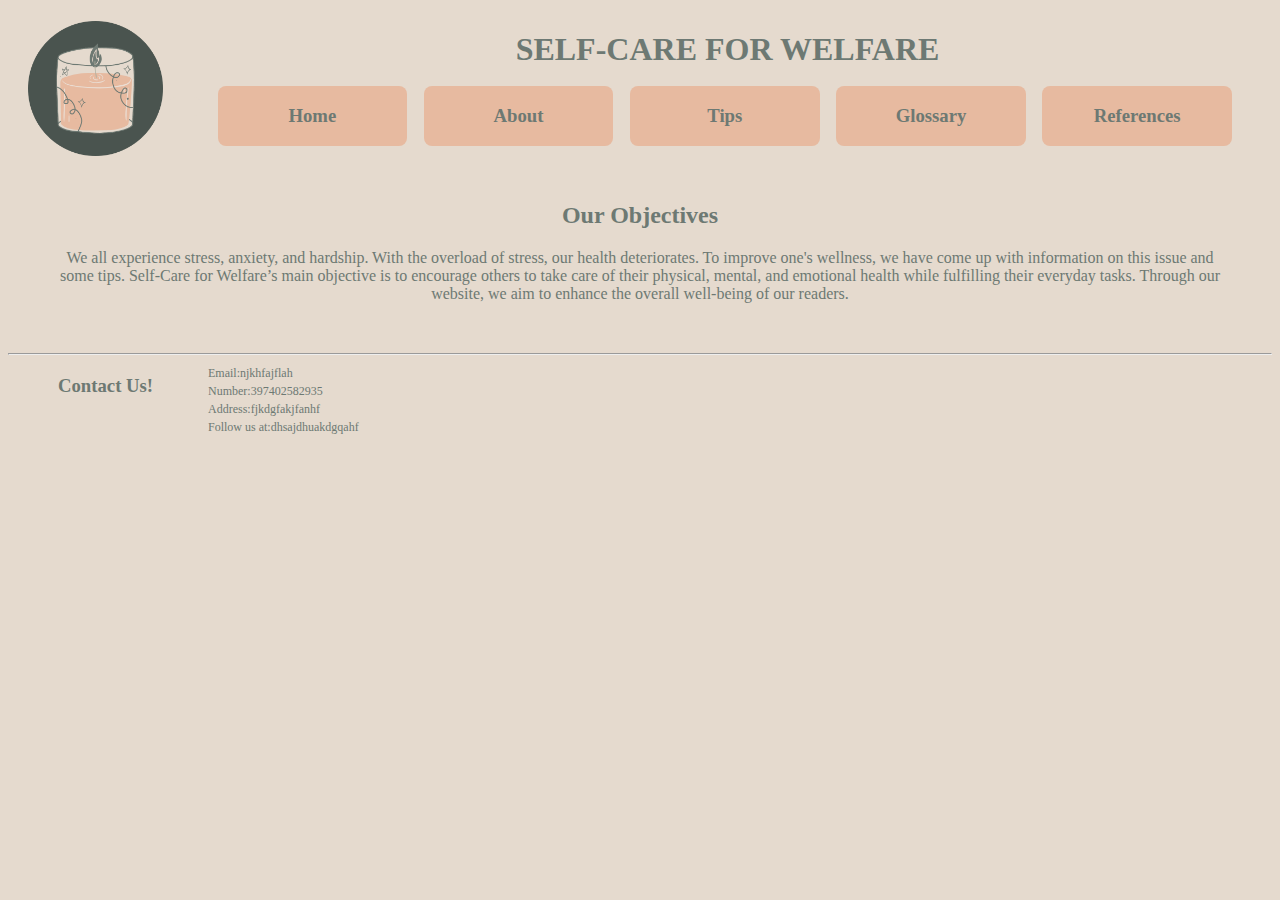
<file: 2QProjMagnesiumDelosReyes/htdocs/index.html>
<!DOCTYPE html>
<html>

	<head>
	
		<title>Self-Care for Welfare</title>
		
		<meta charset="UTF-8">
		<meta name="author" content="Raine Saiya P. Delos Reyes">
		<meta name="keywords" content="HTML, CSS, JavaScript">
		<meta name="revised" content="08-01-2021">

		<link rel="icon" href="../images/icon.png" type="image/gif">
		<link rel="stylesheet" href="../css/scfw.css" type="text/css">
		
	</head>

	<body>
		
		<header>
			<div class="header">
				<img src="../images/icon.png" alt="Logo"/>
				<h1>SELF-CARE FOR WELFARE</h1>
			</div>

			<div class="invi-b">
				<h3> </h3>
			</div>
			
			<div class="button">
				<a href="index.html" class="link-b"><h3>Home</h3></a>
			</div>
			<div class="button">
				<a href="about.html" class="link-b"><h3>About</h3></a>
			</div>
			<div class="button">
				<a href="tips.html" class="link-b"><h3>Tips</h3></a>
			</div>
			<div class="button">
				<a href="glossary.html" class="link-b"><h3>Glossary</h3></a>
			</div>
			<div class="button">
				<a href="references.html" class="link-b"><h3>References</h3></a>
			</div>
		</header>
		
		<div class="objectives">
			<h2>Our Objectives</h2>
			<p>We all experience stress, anxiety, and hardship. With the overload of stress, our health
			deteriorates. To improve one's wellness, we have come up with information on this issue and
			some tips. Self-Care for Welfare’s main objective is to encourage others to take care of their
			physical, mental, and emotional health while fulfilling their everyday tasks. Through our
			website, we aim to enhance the overall well-being of our readers.</p>
		</div>
		
        <div class="pic-ctn">
			<img src="../images/book.jpg" alt="Books" width="450px" height="300px">
			<img src="../images/sleep.jpg" alt="Sleep" width="450px" height="300px">
			<img src="../images/beach.jpg" alt="Beach" width="450px" height="300px">
			<img src="../images/exercise.jpg" alt="Jogging" width="450px" height="300px">
		</div>
		
		<hr style="background-color: #b2b2a2">
		
		<footer class="footer">
			<div><span class="contact"><h3>Contact Us!</h3></span>
			<span class="contact-info">
				Email:njkhfajflah<br>
				Number:397402582935<br>
				Address:fjkdgfakjfanhf<br>
				Follow us at:dhsajdhuakdgqahf<br>
			</span>
			</div>
		</footer>
		
	</body>
	
</html>
</file>
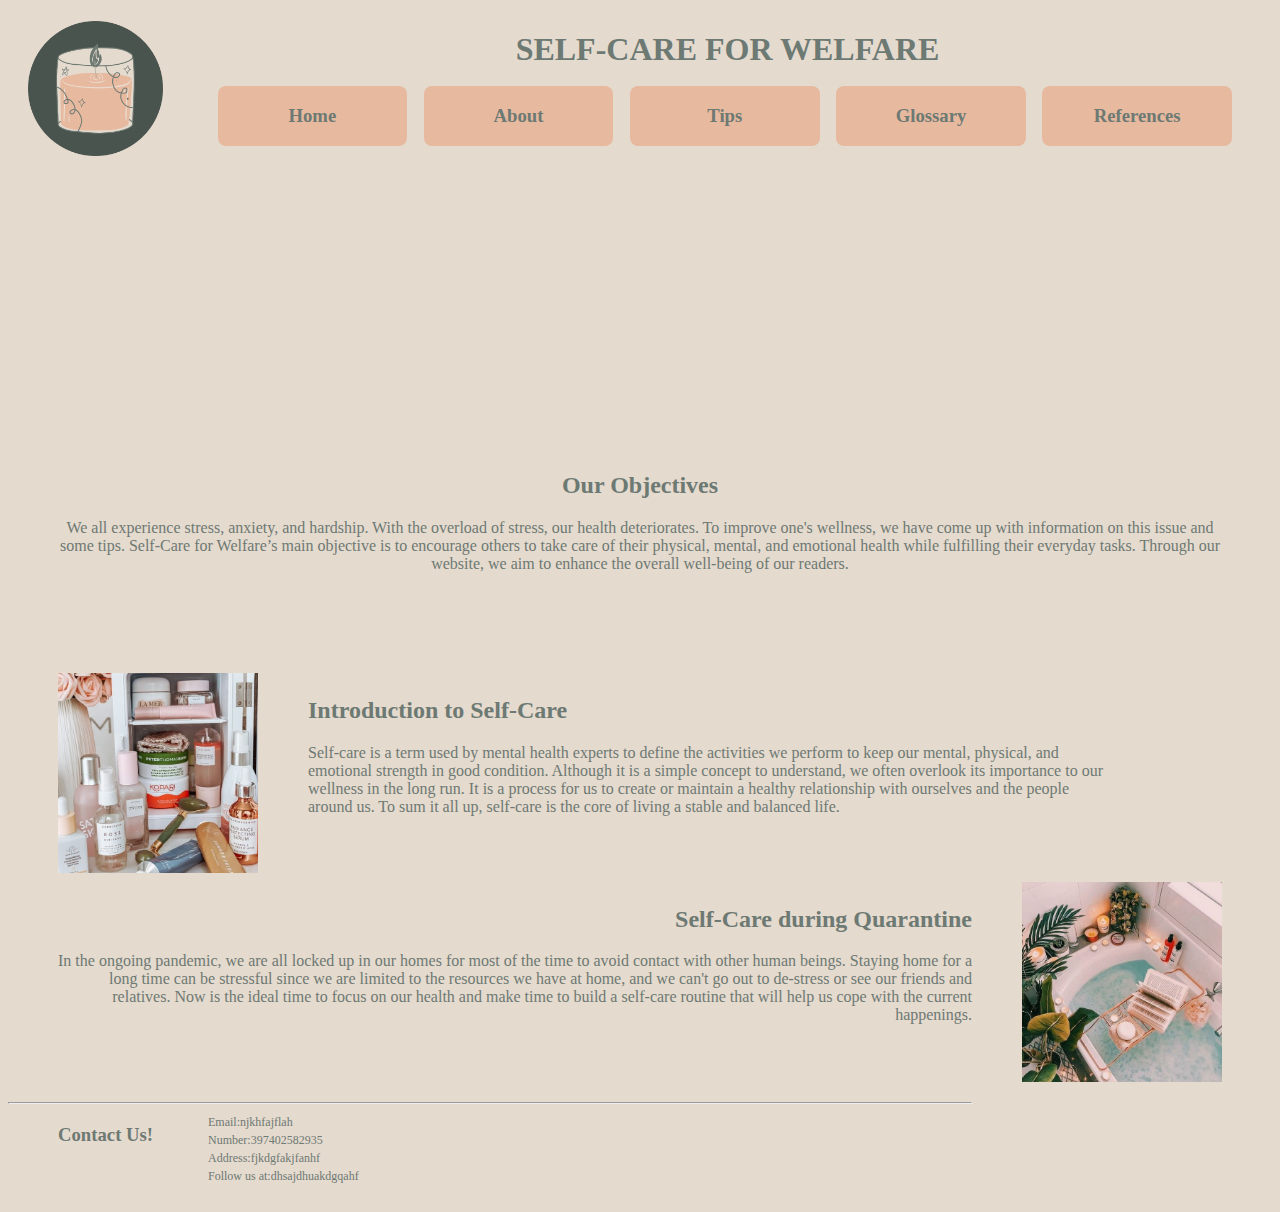
<file: 2QProjMagnesiumDelosReyes/htdocs/about.html>
<!DOCTYPE html>
<html>

	<head>
	
		<title>Self-Care for Welfare | About</title>
		
		<meta charset="UTF-8">
		<meta name="author" content="Raine Saiya P. Delos Reyes">
		<meta name="keywords" content="HTML, CSS, JavaScript">
		<meta name="revised" content="08-01-2021">

		<link rel="icon" href="../images/icon.png" type="image/gif">
		<link rel="stylesheet" href="../css/scfw.css" type="text/css">
		
	</head>

	<body>
		
		<header>
			<div class="header">
				<img src="../images/icon.png" alt="Logo"/>
				<h1>SELF-CARE FOR WELFARE</h1>
			</div>

			<div class="invi-b">
				<h3> </h3>
			</div>
			
			<div class="button">
				<a href="index.html" class="link-b"><h3>Home</h3></a>
			</div>
			<div class="button">
				<a href="about.html" class="link-b"><h3>About</h3></a>
			</div>
			<div class="button">
				<a href="tips.html" class="link-b"><h3>Tips</h3></a>
			</div>
			<div class="button">
				<a href="glossary.html" class="link-b"><h3>Glossary</h3></a>
			</div>
			<div class="button">
				<a href="references.html" class="link-b"><h3>References</h3></a>
			</div>
		</header>
		
		<div class="pic-ctn">
			<img src="../images/book.jpg" alt="Books" width="450px" height="300px">
			<img src="../images/sleep.jpg" alt="Sleep" width="450px" height="300px">
			<img src="../images/beach.jpg" alt="Beach" width="450px" height="300px">
			<img src="../images/exercise.jpg" alt="Jogging" width="450px" height="300px">
		</div>
		
		<br><br><br><br><br><br><br><br><br><br><br><br><br><br><br>
		
		<div class="objectives">
			<h2>Our Objectives</h2>
			<p>We all experience stress, anxiety, and hardship. With the overload of stress, our health
			deteriorates. To improve one's wellness, we have come up with information on this issue and
			some tips. Self-Care for Welfare’s main objective is to encourage others to take care of their
			physical, mental, and emotional health while fulfilling their everyday tasks. Through our
			website, we aim to enhance the overall well-being of our readers.</p>
		</div>
		
		<div>
			<span><img src="../images/skincare.jpg" alt="Skin Care" class="intro-img"></span>
			<span><br><br><br>
				<h2>Introduction to Self-Care</h2>
				<p class="intro">Self-care is a term used by mental health experts to define the activities we perform to 
				keep our mental, physical, and emotional strength in good condition. Although it is a simple 
				concept to understand, we often overlook its importance to our wellness in the long run. It 
				is a process for us to create or maintain a healthy relationship with ourselves and the people 
				around us. To sum it all up, self-care is the core of living a stable and balanced life.</p>
			</span>
		</div>
		
		<div>
			<span><img src="../images/bath.jpg" alt="Bath" class="qtine-img"></span>
			<span align="right"><br><br><br>
				<h2>Self-Care during Quarantine</h2>
				<p class="qtine">In the ongoing pandemic, we are all locked up in our homes for most of the time to avoid 
				contact with other human beings. Staying home for a long time can be stressful since we are limited 
				to the resources we have at home, and we can't go out to de-stress or see our friends and relatives. 
				Now is the ideal time to focus on our health and make time to build a self-care routine that will 
				help us cope with the current happenings.</p><br><br><br>
			</span>
		</div>
		
		<hr style="background-color: #b2b2a2">
		
		<footer>
			<div><span class="contact"><h3>Contact Us!</h3></span>
			<span class="contact-info">
				Email:njkhfajflah<br>
				Number:397402582935<br>
				Address:fjkdgfakjfanhf<br>
				Follow us at:dhsajdhuakdgqahf<br>
			</span>
			</div>
		</footer>
		
	</body>
	
</html>
</file>
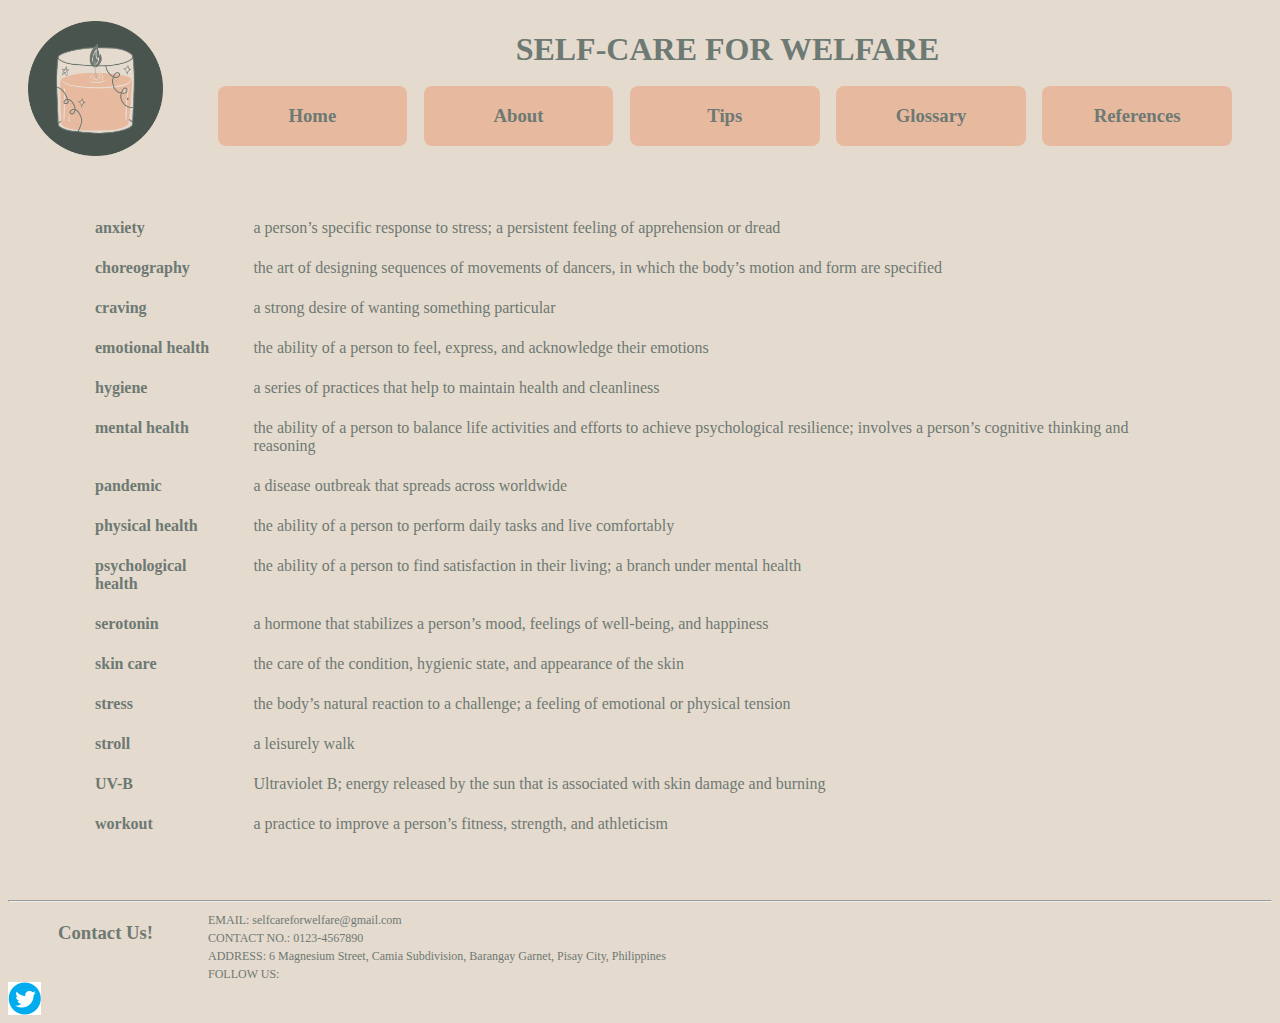
<file: 2QProjMagnesiumDelosReyes/htdocs/glossary.html>
<!DOCTYPE html>
<html>

	<head>
	
		<title>Self-Care for Welfare | Glossary</title>
		
		<meta charset="UTF-8">
		<meta name="author" content="Raine Saiya P. Delos Reyes">
		<meta name="keywords" content="HTML, CSS, JavaScript">
		<meta name="revised" content="08-01-2021">

		<link rel="icon" href="../images/icon.png" type="image/gif">
		<link rel="stylesheet" href="../css/scfw.css" type="text/css">
		
	</head>

	<body>
		
		<header>
			<div class="header">
				<img src="../images/icon.png" alt="Logo"/>
				<h1>SELF-CARE FOR WELFARE</h1>
			</div>
		</header>
		
		<nav>
			<div class="invi-b">
				<h3> </h3>
			</div>
			
			<div class="button">
				<a href="index.html" class="link-b"><h3>Home</h3></a>
			</div>
			<div class="button">
				<a href="about.html" class="link-b"><h3>About</h3></a>
			</div>
			<div class="button">
				<a href="tips.html" class="link-b"><h3>Tips</h3></a>
			</div>
			<div class="button">
				<a href="glossary.html" class="link-b"><h3>Glossary</h3></a>
			</div>
			<div class="button">
				<a href="references.html" class="link-b"><h3>References</h3></a>
			</div>
		</nav>
		
		<div id="glossary">
			<table>
				<!--tr class="gl-header">
					<th width="200px"><h2>WORD</h2></th>
					<th><h2>DEFINITION</h2></th>
				</tr-->
				
				<tr>
					<span class="gl-data" width="200px">
						<td><b>anxiety</b></td>
						<td>a person’s specific response to stress; a persistent feeling of apprehension or dread</td>
					</span>
				</tr>
				
				<tr>
					<span class="gl-data">
						<td><b>choreography</b></td>
						<td>the art of designing sequences of movements of dancers, in which the body’s motion and form are specified</td>
					</span>
				</tr>
				
				<tr>
					<span class="gl-data">
						<td><b>craving</b></td>
						<td>a strong desire of wanting something particular</td>
					</span>
				</tr>
				
				<tr>
					<span class="gl-data">
						<td><b>emotional health</b></td>
						<td>the ability of a person to feel, express, and acknowledge their emotions</td>
					</span>
				</tr>
				
				<tr>
					<span class="gl-data">
						<td><b>hygiene</b></td>
						<td>a series of practices that help to maintain health and cleanliness</td>
					</span>
				</tr>
				
				<tr>
					<span class="gl-data">
						<td><b>mental health</b></td>
						<td>the ability of a person to balance life activities and efforts to achieve psychological resilience; involves a person’s cognitive thinking and reasoning</td>
					</span>
				</tr>
				
				<tr>
					<span class="gl-data">
						<td><b>pandemic</b></td>
						<td>a disease outbreak that spreads across worldwide</td>
					</span>
				</tr>
				
				<tr>
					<span class="gl-data">
						<td><b>physical health</b></td>
						<td>the ability of a person to perform daily tasks and live comfortably</td>
					</span>
				</tr>
				
				<tr>
					<span class="gl-data">
						<td><b>psychological health</b></td>
						<td>the ability of a person to find satisfaction in their living; a branch under mental health</td>
					</span>
				</tr>
				
				<tr>
					<span class="gl-data">
						<td><b>serotonin</b></td>
						<td>a hormone that stabilizes a person’s mood, feelings of well-being, and happiness</td>
					</span>
				</tr>
				
				<tr>
					<span class="gl-data">
						<td><b>skin care</b></td>
						<td>the care of the condition, hygienic state, and appearance of the skin</td>
					</span>
				</tr>
				
				<tr>
					<span class="gl-data">
						<td><b>stress</b></td>
						<td>the body’s natural reaction to a challenge; a feeling of emotional or physical tension</td>
					</span>
				</tr>
				
				<tr>
					<span class="gl-data">
						<td><b>stroll</b></td>
						<td>a leisurely walk</td>
					</span>
				</tr>
				
				<tr>
					<span class="gl-data">
						<td><b>UV-B</b></td>
						<td>Ultraviolet B; energy released by the sun that is associated with skin damage and burning</td>
					</span>
				</tr>
				
				<tr>
					<span class="gl-data">
						<td><b><a name="workout">workout</a></b></td>
						<td>a practice to improve a person’s fitness, strength, and athleticism</td>
					</span>
				</tr>
			</table>
		</div>
		
		<hr style="background-color: #b2b2a2">
		
		<footer>
			<div>
				<span class="contact"><h3>Contact Us!</h3></span>
				<span class="contact-info">
					EMAIL: selfcareforwelfare@gmail.com<br>
					CONTACT NO.: 0123-4567890<br>
					ADDRESS: 6 Magnesium Street, Camia Subdivision, Barangay Garnet, Pisay City, Philippines<br>
					FOLLOW US: 
					<a href="https://twitter.com/home"><div class="sprite"></div></a> 
				</span>
			</div>
		</footer>
		
	</body>
	
</html>
</file>
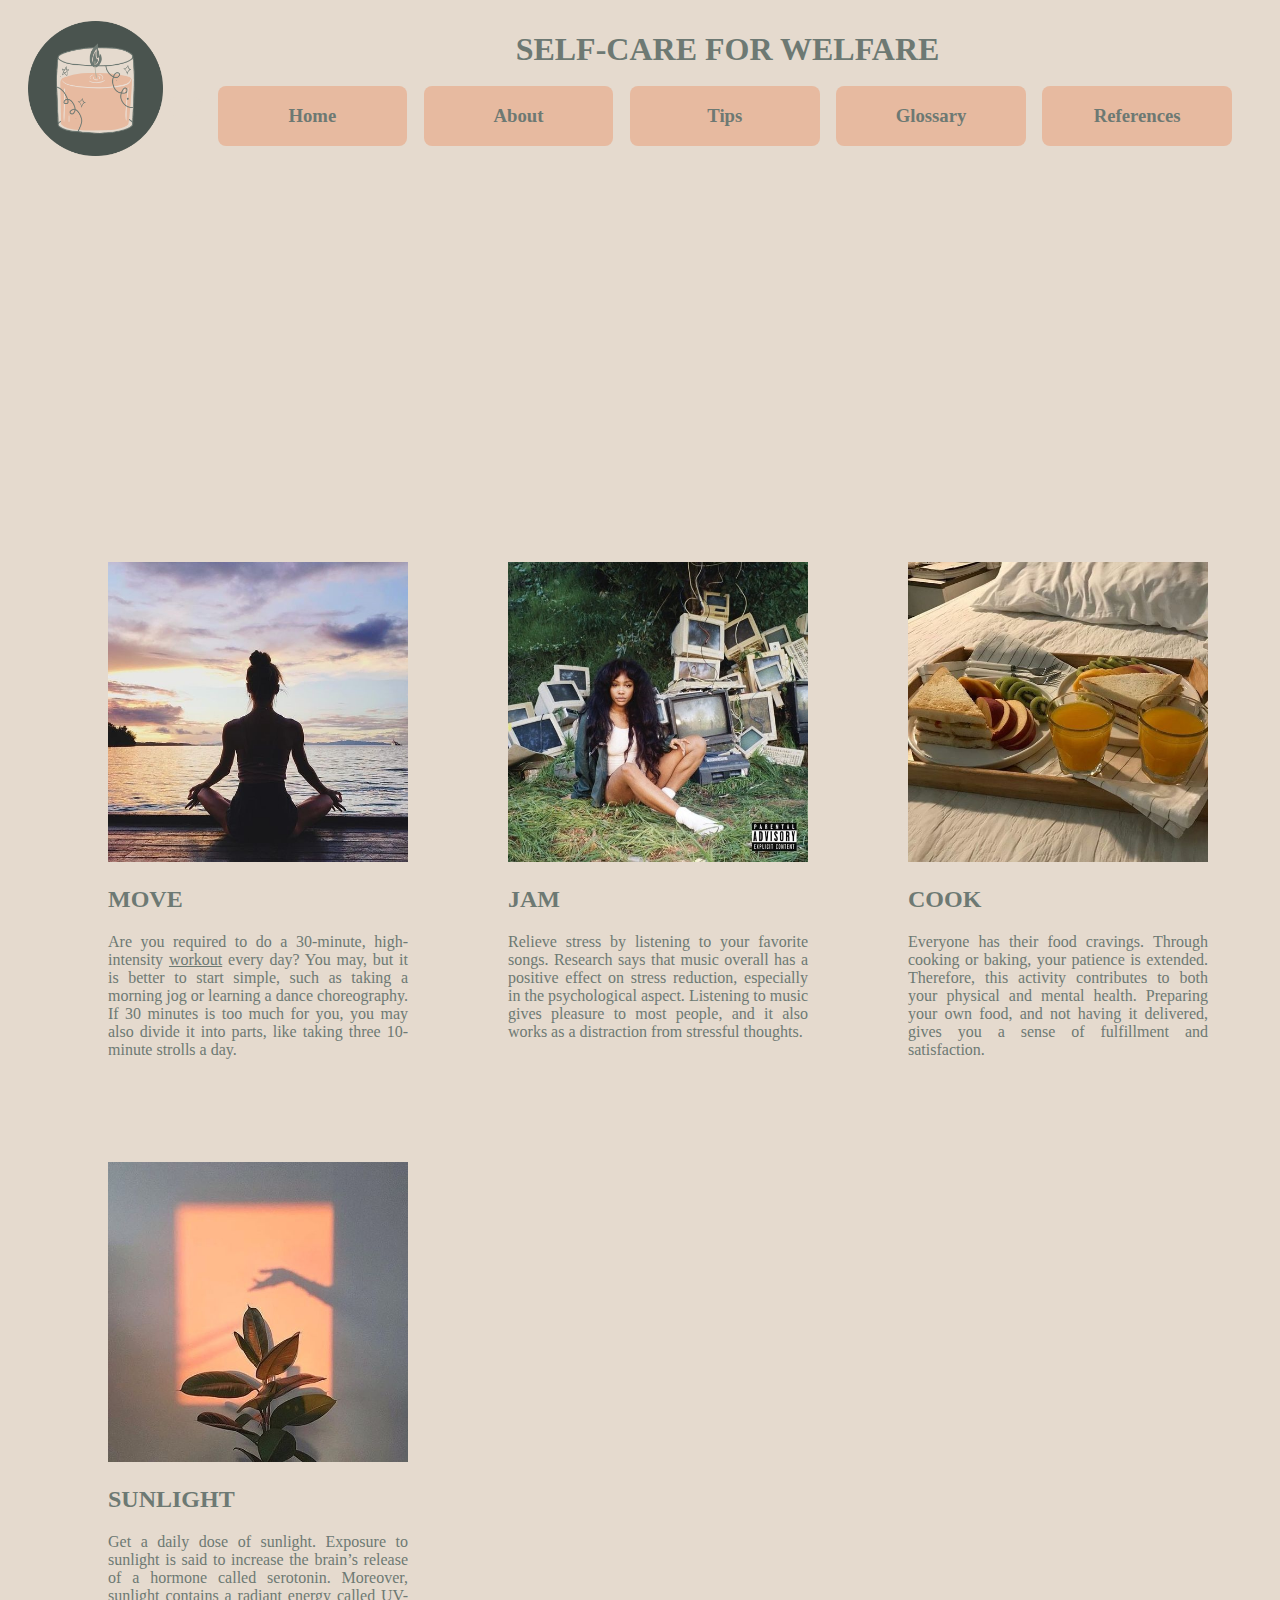
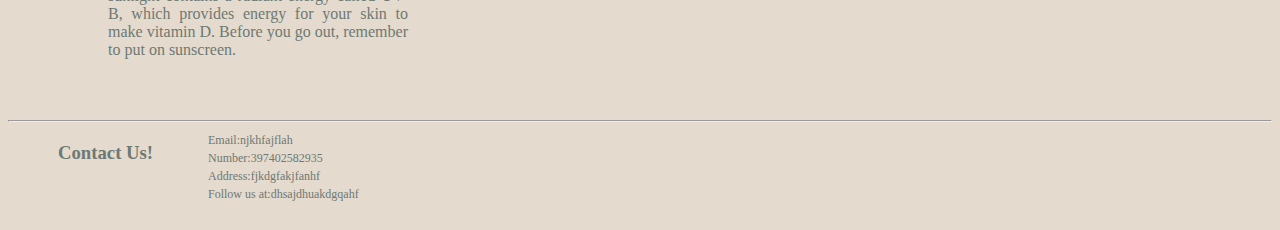
<file: 2QProjMagnesiumDelosReyes/htdocs/index(1).html>
<!DOCTYPE html>
<html>

	<head>
	
		<title>Self-Care for Welfare</title>
		
		<meta charset="UTF-8">
		<meta name="author" content="Raine Saiya P. Delos Reyes">
		<meta name="keywords" content="HTML, CSS, JavaScript">
		<meta name="revised" content="08-01-2021">

		<link rel="icon" href="../images/icon.png" type="image/gif">
		<link rel="stylesheet" href="../css/scfw.css" type="text/css">
		
	</head>

	<body>
		
		<header>
			<div class="header">
				<img src="../images/icon.png" alt="Logo"/>
				<h1>SELF-CARE FOR WELFARE</h1>
			</div>

			<div class="invi-b">
				<h3> </h3>
			</div>
			
			<div class="button">
				<a href="index(1).html" class="link-b"><h3>Home</h3></a>
			</div>
			<div class="button">
				<a href="about.html" class="link-b"><h3>About</h3></a>
			</div>
			<div class="button">
				<a href="tips.html" class="link-b"><h3>Tips</h3></a>
			</div>
			<div class="button">
				<a href="glossary.html" class="link-b"><h3>Glossary</h3></a>
			</div>
			<div class="button">
				<a href="references.html" class="link-b"><h3>References</h3></a>
			</div>
		</header>
		
        <div class="pic-ctn">
			<img src="../images/book.jpg" alt="Books" width="450px" height="300px">
			<img src="../images/sleep.jpg" alt="Sleep" width="450px" height="300px">
			<img src="../images/beach.jpg" alt="Beach" width="450px" height="300px">
			<img src="../images/exercise.jpg" alt="Jogging" width="450px" height="300px">
		</div>
		
		<br><br><br><br><br><br><br><br><br><br><br><br><br><br><br><br><br><br><br><br>
		
		<div id="">
            <div class="tiles">
                <img src="../images/yoga.jpg" alt="Yoga" width="300px" height="300px">
                <a href="tips.html" class="title-link"><h2>MOVE</h2></a>
                <p class="tile-sum">Are you required to do a 30-minute, high-intensity <a href="glossary.html#workout">workout</a> every day? You may, but it is better to start simple, such as taking a morning jog or learning a dance choreography. If 30 minutes is too much for you, you may also divide it into parts, like taking three 10-minute strolls a day.</p>
            </div>
            <div class="tiles">
                <img src="../images/ctrl-sza.jpg" alt="Ctrl by SZA" width="300px" height="300px">
                <a href="tips.html" class="title-link"><h2>JAM</h2></a>
                <p class="tile-sum">Relieve stress by listening to your favorite songs. Research says that music overall has a positive effect on stress reduction, especially in the psychological aspect. Listening to music gives pleasure to most people, and it also works as a distraction from stressful thoughts.</p>
            </div>
            <div class="tiles">
                <img src="../images/breakfast.jpg" alt="Breakfast" width="300px" height="300px">
                <a href="tips.html" class="title-link"><h2>COOK</h2></a>
                <p class="tile-sum">Everyone has their food cravings. Through cooking or baking, your patience is extended. Therefore, this activity contributes to both your physical and mental health. Preparing your own food, and not having it delivered, gives you a sense of fulfillment and satisfaction.</p>
            </div>
			<div class="tiles">
                <img src="../images/sunlight.jpg" alt="Sunlight" width="300px" height="300px">
                <a href="tips.html" class="title-link"><h2>SUNLIGHT</h2></a>
                <p class="tile-sum">Get a daily dose of sunlight. Exposure to sunlight is said to increase the brain’s release of a hormone called serotonin. Moreover, sunlight contains a radiant energy called UV-B, which provides energy for your skin to make vitamin D. Before you go out, remember to put on sunscreen.</p>
            </div>
        </div>
			
		<div class="clear-float"></div>
		
		<footer>
			<hr style="background-color: #b2b2a2">
			<div><span class="contact"><h3>Contact Us!</h3></span>
			<span class="contact-info">
				Email:njkhfajflah<br>
				Number:397402582935<br>
				Address:fjkdgfakjfanhf<br>
				Follow us at:dhsajdhuakdgqahf<br>
			</span>
			</div>
		</footer>
		
	</body>
	
</html>
</file>
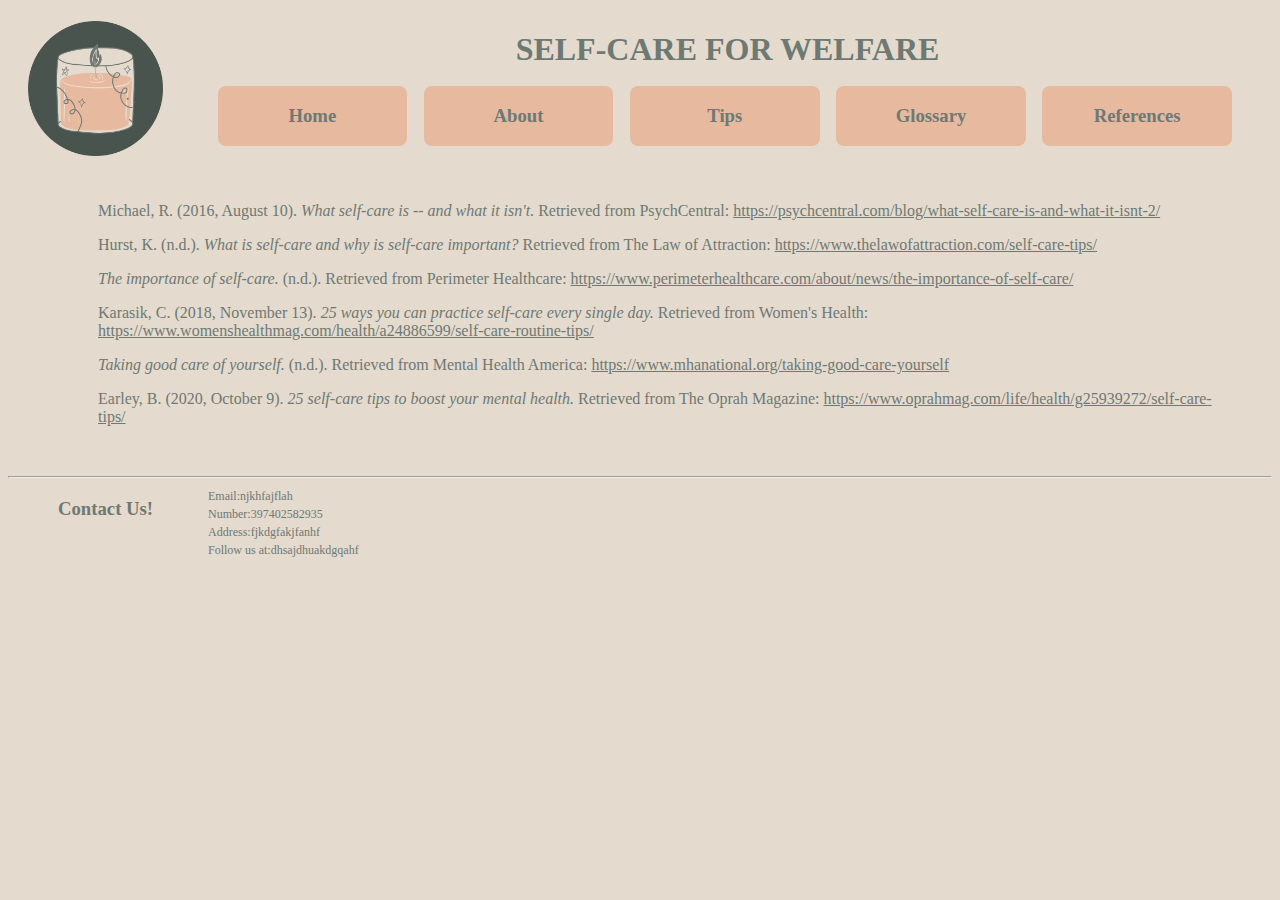
<file: 2QProjMagnesiumDelosReyes/htdocs/references.html>
<!DOCTYPE html>
<html>

	<head>
	
		<title>Self-Care for Welfare | References</title>
		
		<meta charset="UTF-8">
		<meta name="author" content="Raine Saiya P. Delos Reyes">
		<meta name="keywords" content="HTML, CSS, JavaScript">
		<meta name="revised" content="08-01-2021">

		<link rel="icon" href="../images/icon.png" type="image/gif">
		<link rel="stylesheet" href="../css/scfw.css" type="text/css">
		
	</head>

	<body>
		
		<header>
			<div class="header">
				<img src="../images/icon.png" alt="Logo"/>
				<h1>SELF-CARE FOR WELFARE</h1>
			</div>

			<div class="invi-b">
				<h3> </h3>
			</div>
			
			<div class="button">
				<a href="index.html" class="link-b"><h3>Home</h3></a>
			</div>
			<div class="button">
				<a href="about.html" class="link-b"><h3>About</h3></a>
			</div>
			<div class="button">
				<a href="tips.html" class="link-b"><h3>Tips</h3></a>
			</div>
			<div class="button">
				<a href="glossary.html" class="link-b"><h3>Glossary</h3></a>
			</div>
			<div class="button">
				<a href="references.html" class="link-b"><h3>References</h3></a>
			</div>
		</header>
		
		<div> 
			<ul class="links">	
				<li><p>
					Michael, R. (2016, August 10). <i>What self-care is -- and what it isn't.</i> Retrieved from PsychCentral: 
					<a href="https://psychcentral.com/blog/what-self-care-is-and-what-it-isnt-2/">https://psychcentral.com/blog/what-self-care-is-and-what-it-isnt-2/</a>
				</p></li>
				
				<li><p>
					Hurst, K. (n.d.). <i>What is self-care and why is self-care important?</i> Retrieved from The Law of Attraction: 
					<a href="https://www.thelawofattraction.com/self-care-tips/">https://www.thelawofattraction.com/self-care-tips/</a>
				</p></li>
				
				<li><p>
					<i>The importance of self-care.</i> (n.d.). Retrieved from Perimeter Healthcare: 
					<a href="https://www.perimeterhealthcare.com/about/news/the-importance-of-self-care/">https://www.perimeterhealthcare.com/about/news/the-importance-of-self-care/</a>
				</p></li>
				
				<li><p>
					Karasik, C. (2018, November 13). <i>25 ways you can practice self-care every single day.</i> Retrieved from Women's Health:
					<a href="https://www.womenshealthmag.com/health/a24886599/self-care-routine-tips/">https://www.womenshealthmag.com/health/a24886599/self-care-routine-tips/</a>
				</p></li>
				
				<li><p>
					<i>Taking good care of yourself.</i> (n.d.). Retrieved from Mental Health America: 
					<a href="https://www.mhanational.org/taking-good-care-yourself">https://www.mhanational.org/taking-good-care-yourself</a>
				</p></li>
				
				<li><p>
					Earley, B. (2020, October 9). <i>25 self-care tips to boost your mental health.</i> Retrieved from The Oprah Magazine: 
					<a href="https://www.oprahmag.com/life/health/g25939272/self-care-tips/">https://www.oprahmag.com/life/health/g25939272/self-care-tips/</a>
				</p></li>
			</ul>
		</div>
			
		<hr style="background-color: #b2b2a2">
		
		<footer>
			<div><span class="contact"><h3>Contact Us!</h3></span>
			<span class="contact-info">
				Email:njkhfajflah<br>
				Number:397402582935<br>
				Address:fjkdgfakjfanhf<br>
				Follow us at:dhsajdhuakdgqahf<br>
			</span>
			</div>
		</footer>
		
	</body>
	
</html>
</file>
<file: 2QProjMagnesiumDelosReyes/css/scfw.css>
/*main*/
* {
	font-family: Palatino Linotype;
	color: #6d7973;
}

body {
	background-color: #e5dace;
}
		
.header img {
	float: left;
	width: 135px;
	height: 135px;
	margin-left: 20px;
}

.header h1 {
	position: relative;
	text-align: center;
	top: 10px;
	left: 10px;
}
			
.invi-b {
	background-color: #e5dace;
	border: none;
	border-radius: 8px;
	text-align: center;
	text-decoration: none;
	display: inline-block;
	color: #e5dace;
	font-size: 16px;
	width: 2.5%;
	margin: 0.5%; 
}
		
.button {
	background-color: #e7baa0;
	border: none;
	border-radius: 8px;
	text-align: center;
	text-decoration: none;
	display: inline-block;
	font-size: 16px;
	width: 15%;
	margin: 0.5%;  
}

.button:hover {
	background-color: #e3af90;
	border: none;
	border-radius: 10px;
	text-align: center;
	text-decoration: none;
	display: inline-block;
	font-size: 18px;
	width: 15%;
	margin: 0.5%;  
}
		
.link-b {
	text-decoration: none;
}
				
.clear-float {
	clear: both;
}

.contact {
	float: left;
    width: 200px;
	height: 100px;
    line-height: 50%;
	text-indent: 50px;
}

.contact-info {
	font-size: 12px;
}

.sprite {
	background: url(../images/sprite.png) no-repeat -296px -91px;
	width: 33px;
	height: 33px;
}

.sprite:hover {
	background: url(../images/sprite.png) no-repeat -296px -16px;
	width: 33px;
	height: 33px;
}

/*home*/		
.objectives {
	text-align: center;
	margin: 50px;
}
		
@keyframes display {
	0% {
		transform: translateX(100px);
		opacity: 0;
	}
	10% {
		transform: translateX(0);
		opacity: 1;
	}
	20% {
		transform: translateX(0);
		opacity: 1;
	}
	30% {
		transform: translateX(-100px);
		opacity: 0;
	}
	100% {
		transform: translateX(-100px);
		opacity: 0;
	}
}

.pic-ctn {
	/*
	position: relative;
	width: 850px;
	height: 360px;
	margin-top: 50px;
	*/
	
	position: absolute;
	display: block;
	margin-top: 50px;
	margin-left: auto;
	margin-right: auto;
	width: 40%;
}

.pic-ctn > img {
	position: absolute;
	top: 0;
	left: 85%;
	opacity: 0;
	animation: display 10s infinite;
}

img:nth-child(2) {
	animation-delay: 2s;
}
img:nth-child(3) {
	animation-delay: 4s;
}
img:nth-child(4) {
	animation-delay: 6s;
}

.tiles {
    float: left;
    margin: 50px 0px 50px 100px;
    width: 300px;
    height: 500px;
}

.tile-sum {
    text-align: justify;
    width: 300px;
}

.title-link {
	text-decoration: none;
}

/*about*/
.intro-img {
	margin: 50px;
	float: left;
	width: 200px;
	height: 200px;
}
	
.intro {
	max-width: 1100px;
}

.qtine-img {
	margin: 50px;
	float: right;
	width: 200px;
	height: 200px;
}
	
.qtine {
	margin-left: 50px;
	max-width: 100%;
	text-align: right;
}

/*tips*/
.list {
	margin: 50px; 
}

li {
	list-style-type: none;
}

video {
	margin: auto;
    width: 55%;
    height: 30%;
    autoplay: 
}


/*glossary*/
table {
	padding: 25px;
	margin: 30px 50px 30px 50px;
	width: 90%;
}

th, td {
	text-align: left;
	vertical-align: top; 
	padding: 10px;
	border-spacing: 10px;
}

tr:hover {
	background-color: #ded0c1;
}

#glossary:target {
	background-color: white;
}

/*references*/
.links {
	text-decoration: none;
	list-style-type: none;
	display: block;
	margin: 50px;
}
</file>
